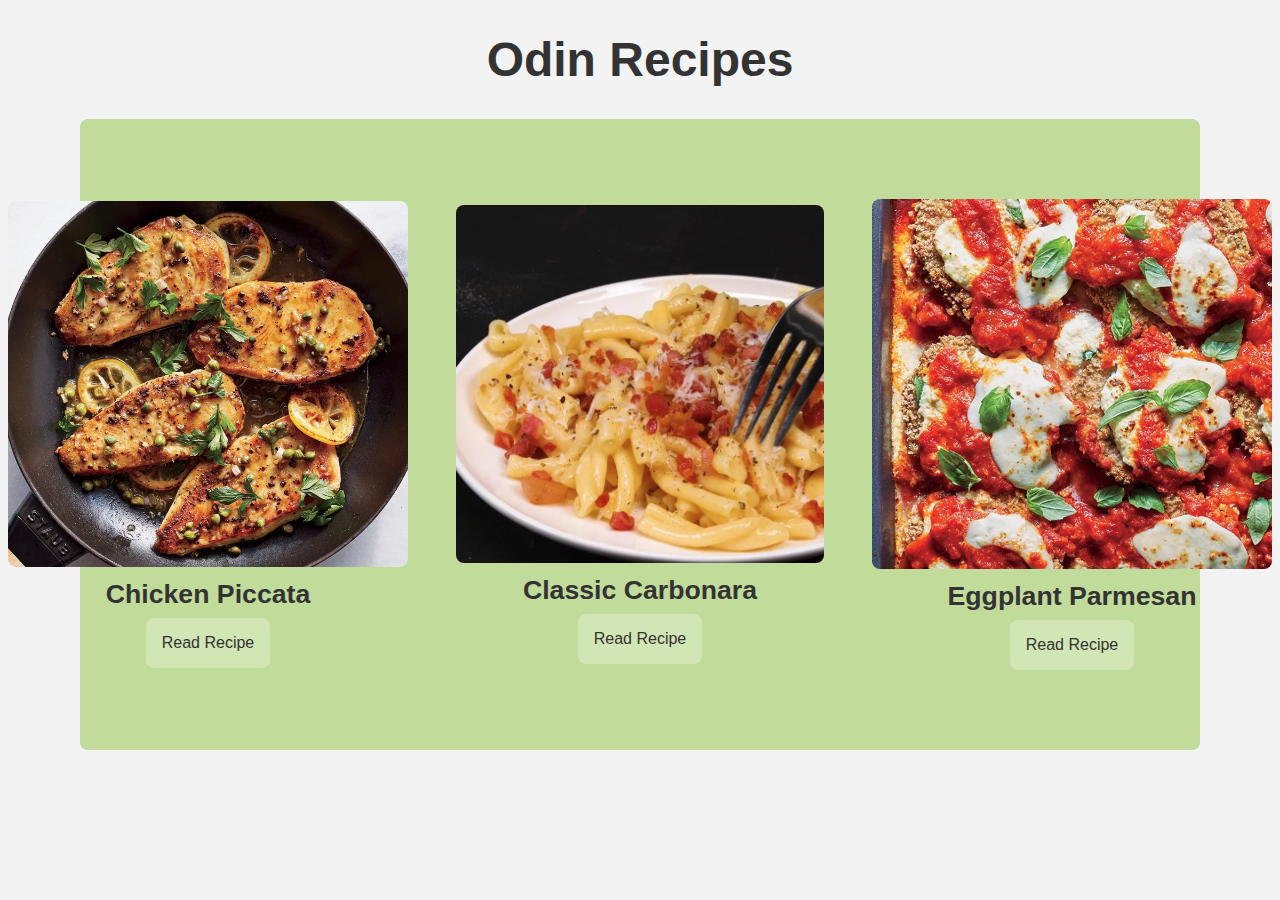
<file: index.html>
<!DOCTYPE html>
<html lang="en">
<head>
    <meta charset="UTF-8">
    <meta name="viewport" content="width=device-width, initial-scale=1.0">
    <title>Odin Recipes</title>
    <link rel="stylesheet" href="scss/main.css">
</head>
<body>
    <header class="header">
        <h1>Odin Recipes</h1>
    </header>
    <section class="main-sec">
        <div class="container">
            <div class="recipes-container">
                <div class="card">
                  <a href="pages/Chicken-Piccata.html"> <img src="images/Chicken-Piccata.webp" alt="img"></a>
                    <small><h1>Chicken Piccata</h1></small>
                    <a href="pages/Chicken-Piccata.html" class="btn">Read Recipe</a>
                </div>
                <div class="card">
                   <a href="pages/Classic-Carbonara.html"><img  class="img-" src="images/Classic-Carbonara.webp" alt="img"></a> 
                    <small><h1>Classic Carbonara</h1></small>
                    <a href="pages/Classic-Carbonara.html" class="btn">Read Recipe</a>
                </div>
                <div class="card">
                  <a href="pages/Eggplant-Parmesan.html"><img src="images/Eggplant-Parmesan.webp" alt="img"></a>  
                    <small><h1>Eggplant Parmesan</h1></small>
                    <a href="pages/Eggplant-Parmesan.html" class="btn">Read Recipe</a>
                </div>
            </div>
        </div>
    </section>
</body>
</html>
</file>
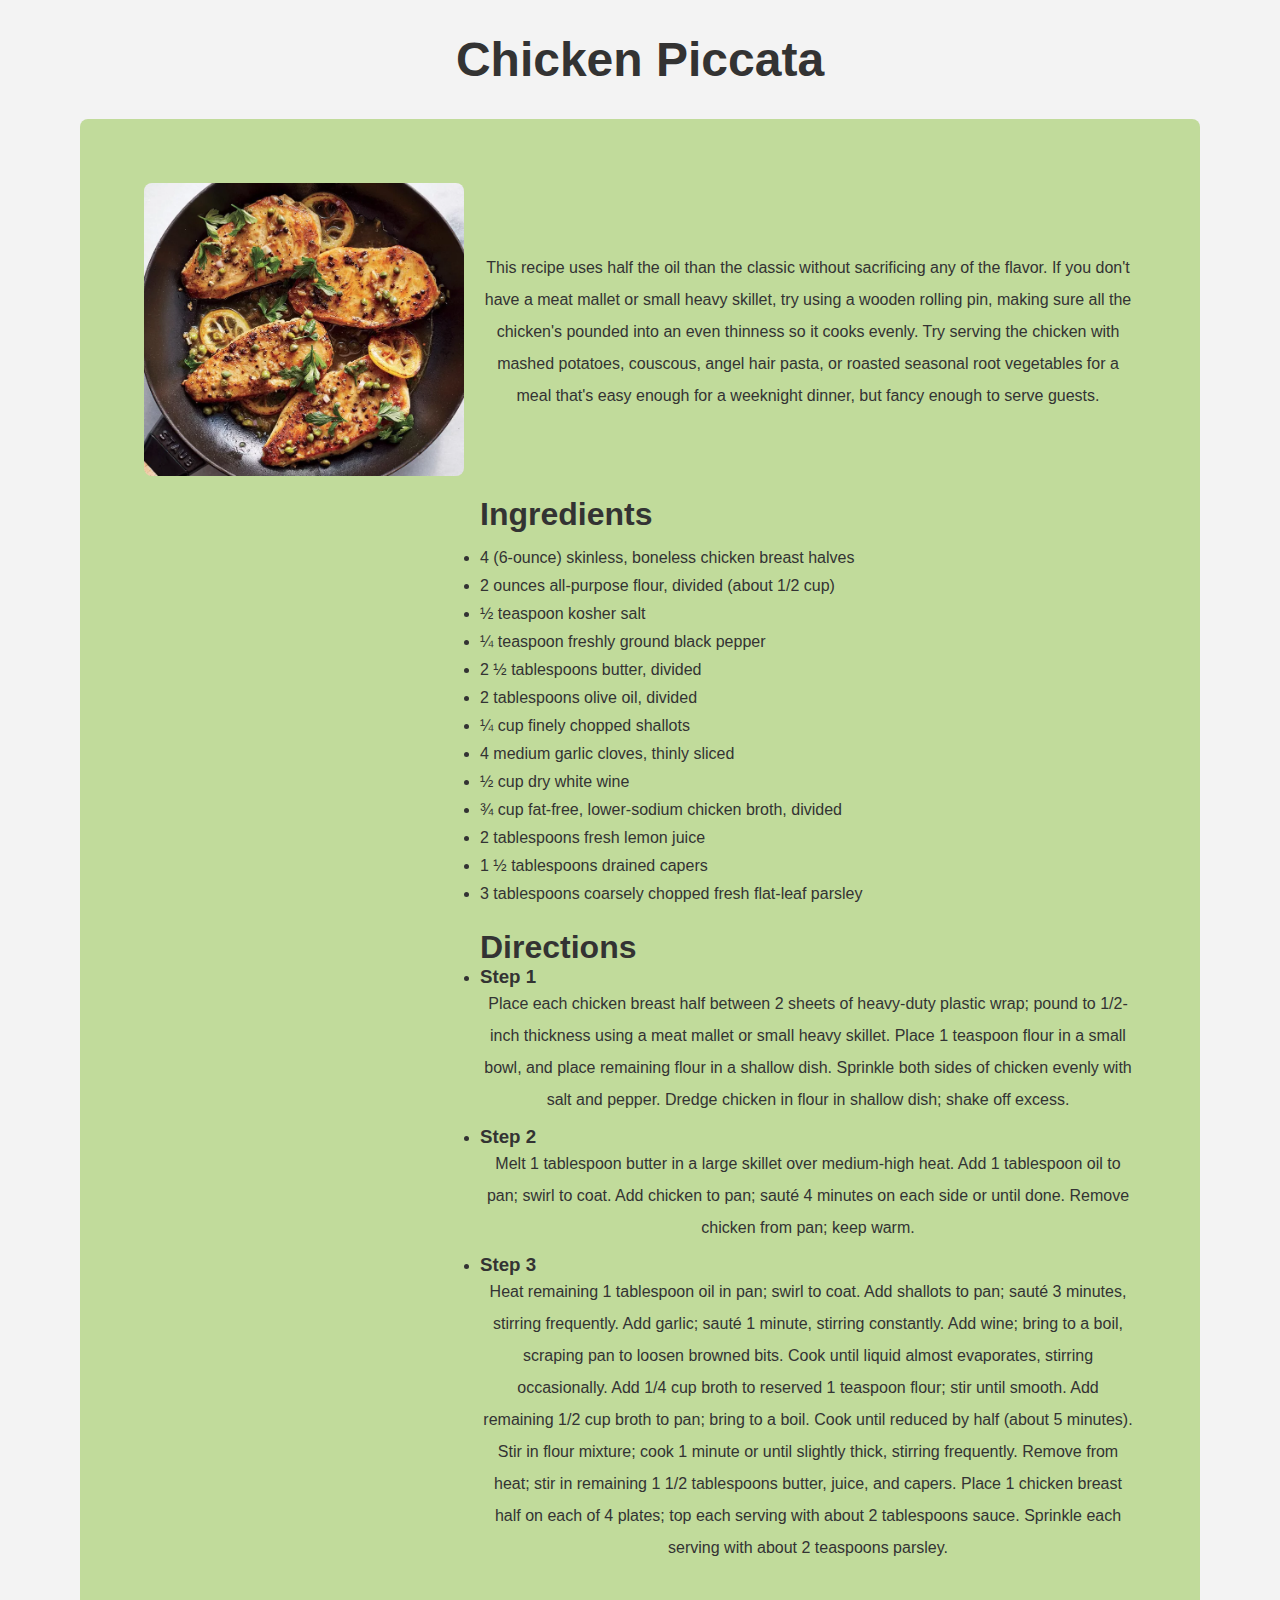
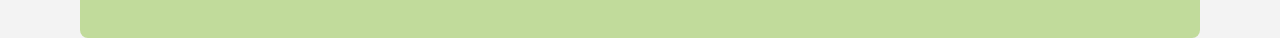
<file: pages/Chicken-Piccata.html>
<!DOCTYPE html>
<html lang="en">
<head>
    <meta charset="UTF-8">
    <meta name="viewport" content="width=device-width, initial-scale=1.0">
    <title>Chicken Piccata | Recipe</title>
    <link rel="stylesheet" href="../scss/main.css">
</head>
<body>
    <header class="header">
        <h1>Chicken Piccata</h1>
    </header>
    <section class="main-sec">
        <div class="container">
            <div class="recipe">
                <!-- <div class="up"> -->
                <p>This recipe uses half the oil than the classic without sacrificing any of the flavor. If you don't have a meat mallet or small heavy skillet, try using a wooden rolling pin, making sure all the chicken's pounded into an even thinness so it cooks evenly. Try serving the chicken with mashed potatoes, couscous, angel hair pasta, or roasted seasonal root vegetables for a meal that's easy enough for a weeknight dinner, but fancy enough to serve guests.</p>
                <div class="img-">
                <img src="../images/Chicken-Piccata.webp" alt="img">
            </div>
                <!-- </div> -->
                <div class="ingredients">
                <h1>Ingredients</h1>
                <ul class="list-ingredients">
                    <li> 4 (6-ounce) skinless, boneless chicken breast halves</li>
                    <li>2 ounces all-purpose flour, divided (about 1/2 cup)</li>
                    <li>½ teaspoon kosher salt</li>
                    <li>¼ teaspoon freshly ground black pepper</li>
                    <li>2 ½ tablespoons butter, divided</li>
                    <li>2 tablespoons olive oil, divided</li>
                    <li>¼ cup finely chopped shallots</li>
                    <li>4 medium garlic cloves, thinly sliced</li>
                    <li>½ cup dry white wine</li>
                    <li>¾ cup fat-free, lower-sodium chicken broth, divided</li>
                    <li>2 tablespoons fresh lemon juice</li>
                    <li>1 ½ tablespoons drained capers</li>
                    <li>3 tablespoons coarsely chopped fresh flat-leaf parsley</li>
                </ul>
            </div>
            <div class="Directions">
                <h1>Directions</h1>
                <ul class="Directions-list">
                    <li>

                        <h3>Step 1</h3>
                        <p>Place each chicken breast half between 2 sheets of heavy-duty plastic wrap; pound to 1/2-inch thickness using a meat mallet or small heavy skillet. Place 1 teaspoon flour in a small bowl, and place remaining flour in a shallow dish. Sprinkle both sides of chicken evenly with salt and pepper. Dredge chicken in flour in shallow dish; shake off excess.</p>

                    </li>
                    <li>

                        <h3>Step 2</h3>
                        <p>Melt 1 tablespoon butter in a large skillet over medium-high heat. Add 1 tablespoon oil to pan; swirl to coat. Add chicken to pan; sauté 4 minutes on each side or until done. Remove chicken from pan; keep warm.</p>

                    </li>
                    <li>

                        <h3>Step 3</h3>
                        <p>Heat remaining 1 tablespoon oil in pan; swirl to coat. Add shallots to pan; sauté 3 minutes, stirring frequently. Add garlic; sauté 1 minute, stirring constantly. Add wine; bring to a boil, scraping pan to loosen browned bits. Cook until liquid almost evaporates, stirring occasionally. Add 1/4 cup broth to reserved 1 teaspoon flour; stir until smooth. Add remaining 1/2 cup broth to pan; bring to a boil. Cook until reduced by half (about 5 minutes). Stir in flour mixture; cook 1 minute or until slightly thick, stirring frequently. Remove from heat; stir in remaining 1 1/2 tablespoons butter, juice, and capers. Place 1 chicken breast half on each of 4 plates; top each serving with about 2 tablespoons sauce. Sprinkle each serving with about 2 teaspoons parsley.</p>
                    </li>
                </ul>
            </div>
            </div>
        </div>
    </section>
</body>
</html>
</file>
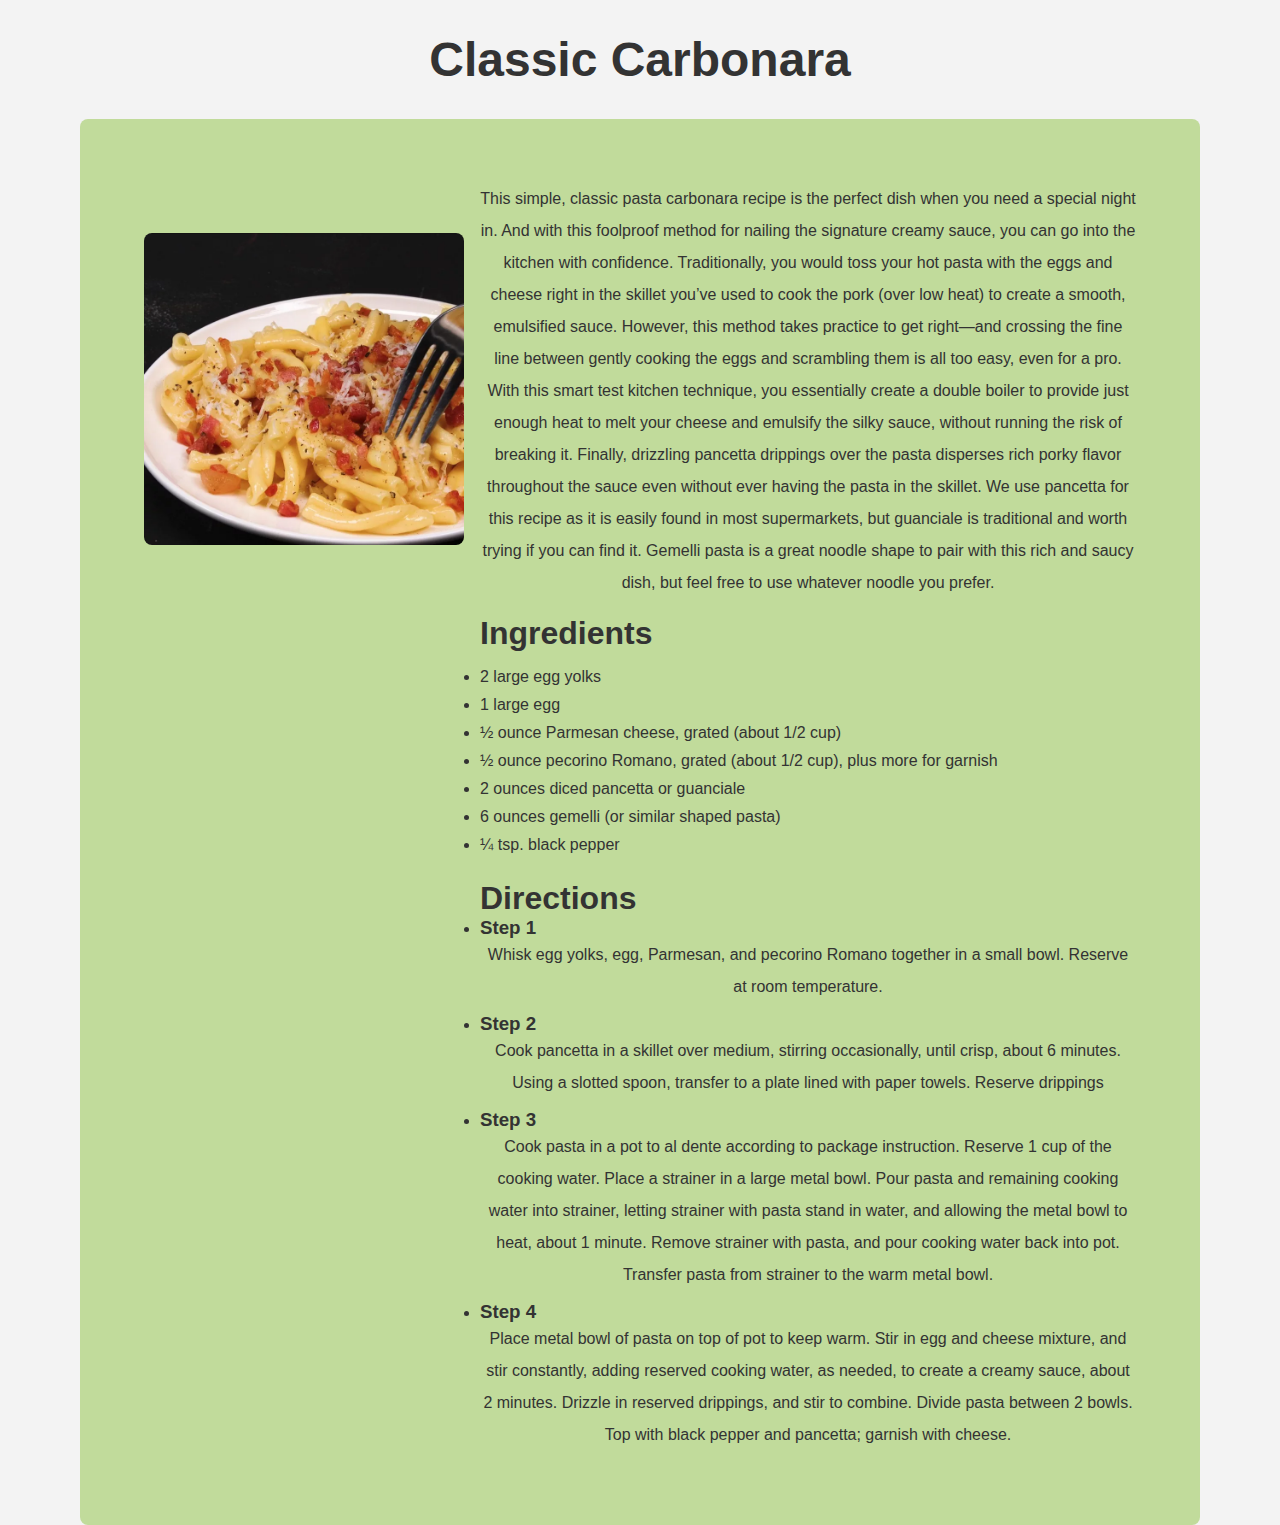
<file: pages/Classic-Carbonara.html>
<!DOCTYPE html>
<html lang="en">
<head>
    <meta charset="UTF-8">
    <meta name="viewport" content="width=device-width, initial-scale=1.0">
    <title>Classic Carbonara | Recipe</title>
    <link rel="stylesheet" href="../scss/main.css">
</head>
<body>
    <header class="header">
        <h1>Classic Carbonara</h1>
    </header>
    <section class="main-sec">
        <div class="container">
            <div class="recipe">
                <!-- <div class="up"> -->
                <p>This simple, classic pasta carbonara recipe is the perfect dish when you need a special night in. And with this foolproof method for nailing the signature creamy sauce, you can go into the kitchen with confidence. Traditionally, you would toss your hot pasta with the eggs and cheese right in the skillet you’ve used to cook the pork (over low heat) to create a smooth, emulsified sauce. However, this method takes practice to get right—and crossing the fine line between gently cooking the eggs and scrambling them is all too easy, even for a pro. With this smart test kitchen technique, you essentially create a double boiler to provide just enough heat to melt your cheese and emulsify the silky sauce, without running the risk of breaking it. Finally, drizzling pancetta drippings over the pasta disperses rich porky flavor throughout the sauce even without ever having the pasta in the skillet. We use pancetta for this recipe as it is easily found in most supermarkets, but guanciale is traditional and worth trying if you can find it. Gemelli pasta is a great noodle shape to pair with this rich and saucy dish, but feel free to use whatever noodle you prefer.</p>
                <div class="img-">
                <img src="../images/Classic-Carbonara.webp" alt="img">
            </div>
                <!-- </div> -->
                <div class="ingredients">
                <h1>Ingredients</h1>
                <ul class="list-ingredients">
                    <li>2 large egg yolks</li>
                    <li>1 large egg</li>
                    <li>½ ounce Parmesan cheese, grated (about 1/2 cup)</li>
                    <li>½ ounce pecorino Romano, grated (about 1/2 cup), plus more for garnish</li>
                    <li>2 ounces diced pancetta or guanciale</li>
                    <li>6 ounces gemelli (or similar shaped pasta)</li>
                    <li>¼ tsp. black pepper</li>
                </ul>
            </div>
            <div class="Directions">
                <h1>Directions</h1>
                <ul class="Directions-list">
                    <li>

                        <h3>Step 1</h3>
                       <p>Whisk egg yolks, egg, Parmesan, and pecorino Romano together in a small bowl. Reserve at room temperature.</p>

                    </li>
                    <li>

                        <h3>Step 2</h3>
                     <p>Cook pancetta in a skillet over medium, stirring occasionally, until crisp, about 6 minutes. Using a slotted spoon, transfer to a plate lined with paper towels. Reserve drippings</p>
                     </li>
                    <li>

                        <h3>Step 3</h3>
                       <p>Cook pasta in a pot to al dente according to package instruction. Reserve 1 cup of the cooking water. Place a strainer in a large metal bowl. Pour pasta and remaining cooking water into strainer, letting strainer with pasta stand in water, and allowing the metal bowl to heat, about 1 minute. Remove strainer with pasta, and pour cooking water back into pot. Transfer pasta from strainer to the warm metal bowl.</p>

                    </li>
                    <li>
                        <h3>Step 4</h3>
                        <p>Place metal bowl of pasta on top of pot to keep warm. Stir in egg and cheese mixture, and stir constantly, adding reserved cooking water, as needed, to create a creamy sauce, about 2 minutes. Drizzle in reserved drippings, and stir to combine. Divide pasta between 2 bowls. Top with black pepper and pancetta; garnish with cheese.</p>
                    </li>
                </ul>
            </div>
            </div>
        </div>
    </section>
</body>
</html>
</file>
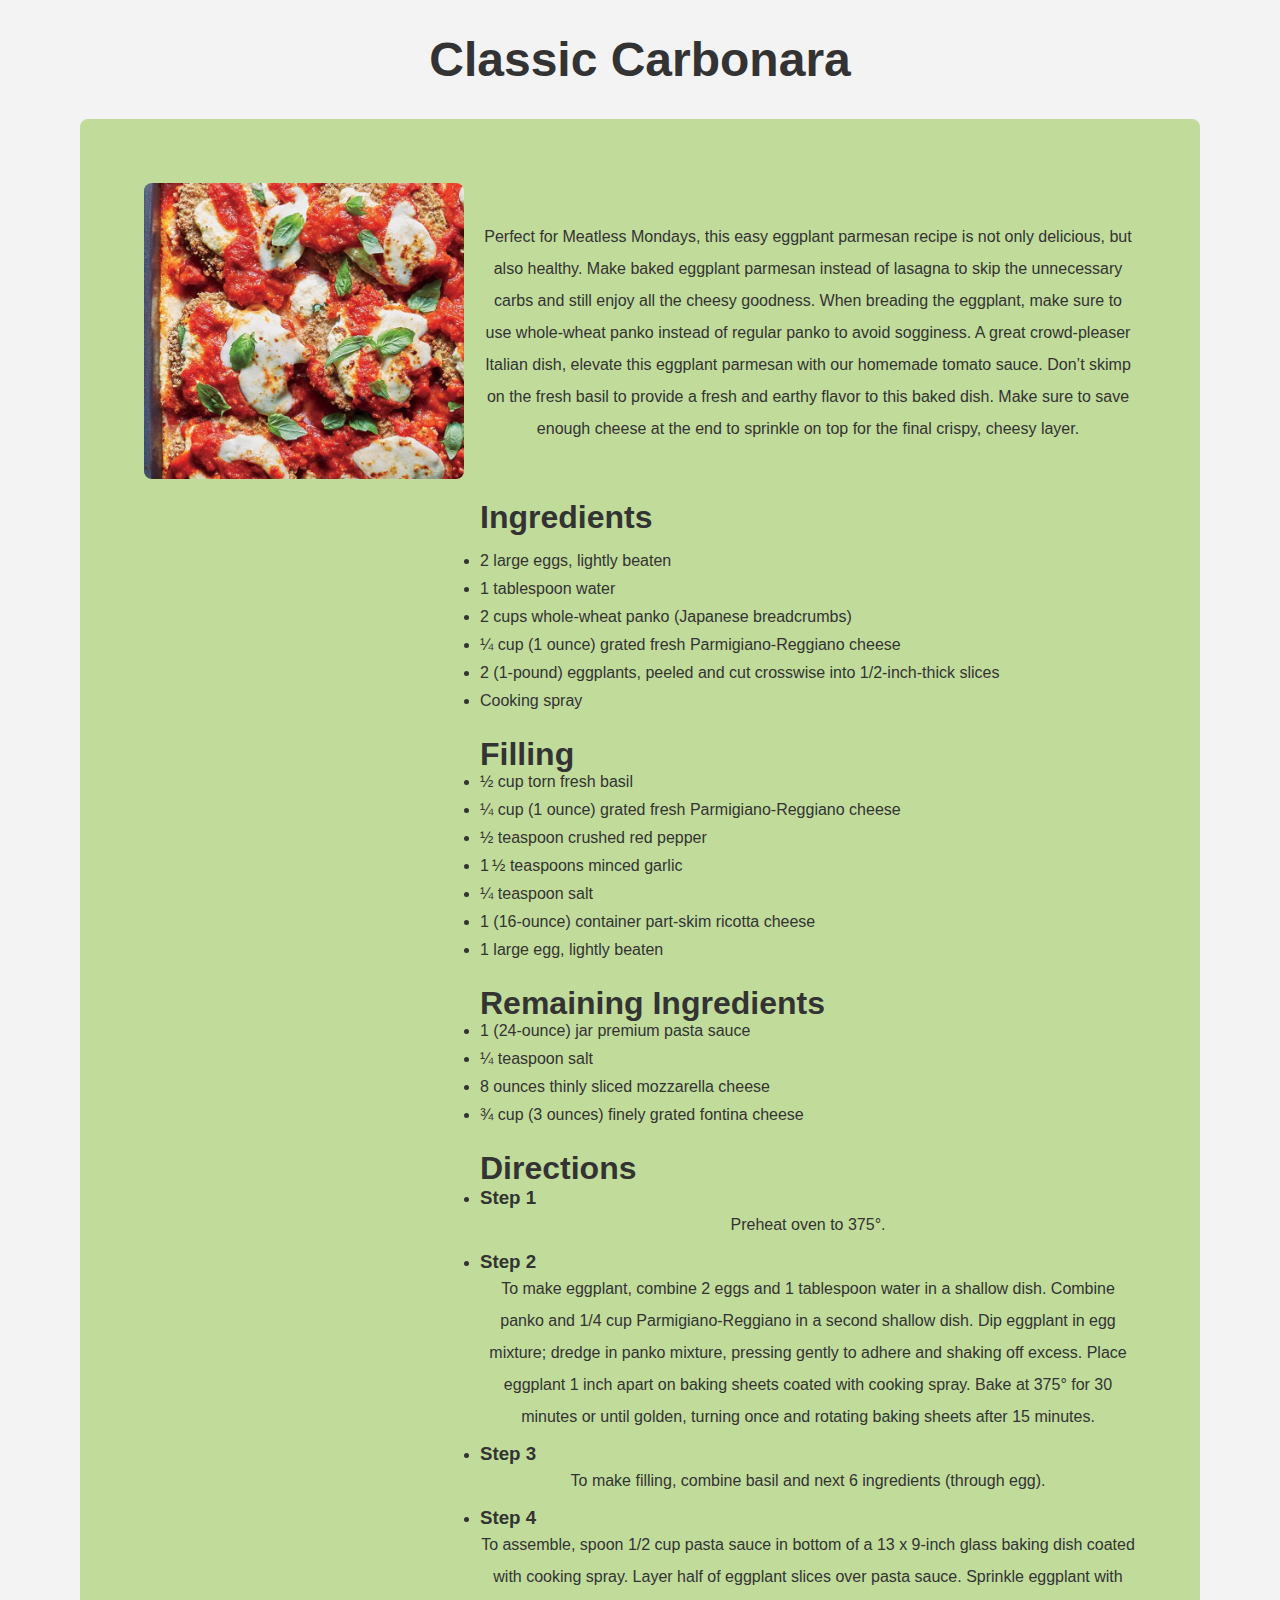
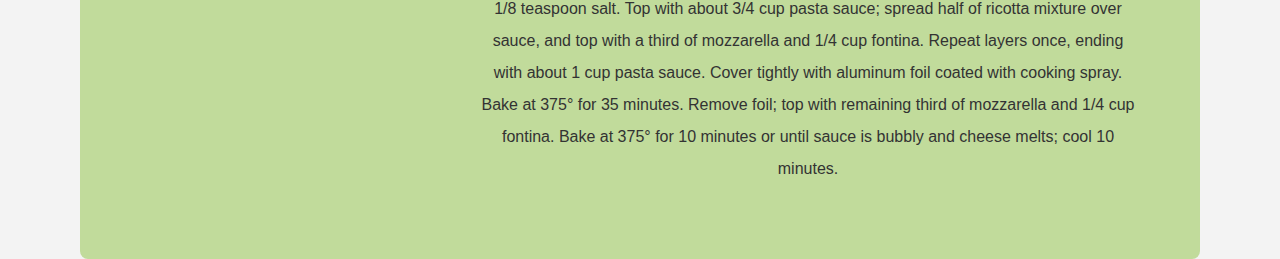
<file: pages/Eggplant-Parmesan.html>
<!DOCTYPE html>
<html lang="en">
<head>
    <meta charset="UTF-8">
    <meta name="viewport" content="width=device-width, initial-scale=1.0">
    <title>Classic Carbonara | Recipe</title>
    <link rel="stylesheet" href="../scss/main.css">
</head>
<body>
    <header class="header">
        <h1>Classic Carbonara</h1>
    </header>
    <section class="main-sec">
        <div class="container">
            <div class="recipe-eggplant">
                <!-- <div class="up"> -->
                <p>Perfect for Meatless Mondays, this easy eggplant parmesan recipe is not only delicious, but also healthy. Make baked eggplant parmesan instead of lasagna to skip the unnecessary carbs and still enjoy all the cheesy goodness. When breading the eggplant, make sure to use whole-wheat panko instead of regular panko to avoid sogginess. A great crowd-pleaser Italian dish, elevate this eggplant parmesan with our homemade tomato sauce. Don’t skimp on the fresh basil to provide a fresh and earthy flavor to this baked dish. Make sure to save enough cheese at the end to sprinkle on top for the final crispy, cheesy layer. </p>
                 <div class="img-">
                <img src="../images/Eggplant-Parmesan.webp" alt="img">
            </div>
                <!-- </div> -->
                <div class="ingredients">
                <h1>Ingredients</h1>
                <ul class="list-ingredients">
                    <li>2 large eggs, lightly beaten</li>
                    <li>1 tablespoon water</li>
                    <li>2 cups whole-wheat panko (Japanese breadcrumbs)</li>
                    <li>¼ cup (1 ounce) grated fresh Parmigiano-Reggiano cheese</li>
                    <li>2 (1-pound) eggplants, peeled and cut crosswise into 1/2-inch-thick slices</li>
                    <li>Cooking spray</li>
                </ul>
            </div>
            <div class="filling"> 
                <!-- filling -->
                <h1>Filling</h1>
                <ul class="list-ingredients">
                <li>½ cup torn fresh basil</li>
                <li> ¼ cup (1 ounce) grated fresh Parmigiano-Reggiano cheese</li>
                <li>½ teaspoon crushed red pepper</li>
                <li>1 ½ teaspoons minced garlic</li>
                <li>¼ teaspoon salt</li>
                <li>1 (16-ounce) container part-skim ricotta cheese</li>
                <li>1 large egg, lightly beaten</li>
            </ul>
            </div>
            <div class="remaining-ingr"> 
                <!-- remaining ingredients -->
                <h1>Remaining Ingredients</h1>
                <ul class="list-ingredients">
                <li>1 (24-ounce) jar premium pasta sauce</li>
                <li>¼ teaspoon salt</li>
                <li>8 ounces thinly sliced mozzarella cheese</li>
                <li>¾ cup (3 ounces) finely grated fontina cheese</li>
            </ul>
            </div>
            <div class="Directions">
                <h1>Directions</h1>
                <ul class="Directions-list">
                    <li>
                        <h3>Step 1</h3>
                        <p>Preheat oven to 375°.</p>
                    </li>
                    <li>

                        <h3>Step 2</h3>
                        <p>To make eggplant, combine 2 eggs and 1 tablespoon water in a shallow dish. Combine panko and 1/4 cup Parmigiano-Reggiano in a second shallow dish. Dip eggplant in egg mixture; dredge in panko mixture, pressing gently to adhere and shaking off excess. Place eggplant 1 inch apart on baking sheets coated with cooking spray. Bake at 375° for 30 minutes or until golden, turning once and rotating baking sheets after 15 minutes.</p>
                
                    </li>
                    <li>

                        <h3>Step 3</h3>
                        <p>To make filling, combine basil and next 6 ingredients (through egg).</p>
                    </li>
                    <li>
                        <h3>Step 4</h3>
                        <p>To assemble, spoon 1/2 cup pasta sauce in bottom of a 13 x 9-inch glass baking dish coated with cooking spray. Layer half of eggplant slices over pasta sauce. Sprinkle eggplant with 1/8 teaspoon salt. Top with about 3/4 cup pasta sauce; spread half of ricotta mixture over sauce, and top with a third of mozzarella and 1/4 cup fontina. Repeat layers once, ending with about 1 cup pasta sauce. Cover tightly with aluminum foil coated with cooking spray. Bake at 375° for 35 minutes. Remove foil; top with remaining third of mozzarella and 1/4 cup fontina. Bake at 375° for 10 minutes or until sauce is bubbly and cheese melts; cool 10 minutes.</p>
                     </li>
                </ul>
            </div>
            </div>
        </div>
    </section>
</body>
</html>
</file>
<file: scss/main.css>
* {
  margin: 0;
  padding: 0;
}

body {
  font-family: "Josefin Sans", sans-serif;
  background-color: #f3f3f3;
  color: #333;
}

.header {
  padding: 2rem;
}
.header h1 {
  font-size: 3rem;
  color: #333;
  text-align: center;
}

.recipes-container {
  grid-template-columns: repeat(3, 1fr);
  background-color: #c1db9b;
  display: grid;
  grid-gap: 1rem;
  justify-content: center;
  align-items: center;
  margin: 0 5rem;
  padding: 4rem;
  border-radius: 0.5rem;
}
.recipes-container .card {
  display: flex;
  flex-direction: column;
  align-items: center;
  justify-content: center;
  margin: 1rem;
}
.recipes-container .card img {
  width: 25rem;
  border-radius: 0.5rem;
}
.recipes-container .card img:hover {
  background: #f3f3f3;
  opacity: 0.8;
  cursor: pointer;
  width: 27rem;
}
.recipes-container .card .img- {
  width: 23rem;
}
.recipes-container .card .img-:hover {
  width: 25rem;
}
.recipes-container .card h1 {
  margin-top: 0.5rem;
}

.btn {
  margin-top: 0.5rem;
  padding: 1rem;
  background-color: #d2e6b5;
  color: #333;
  text-decoration: none;
  border-radius: 0.5rem;
}
.btn:hover {
  background-color: #a0c172;
  color: #f3f3f3;
}

.recipe {
  background-color: #c1db9b;
  display: grid;
  grid-gap: 1rem;
  justify-content: center;
  align-items: center;
  margin: 0 5rem;
  padding: 4rem;
  border-radius: 0.5rem;
  grid-template-columns: 2fr 5fr;
  grid-template-areas: "img p p" "img ingredients ingredients" "img ingredients ingredients" "img Directions Directions" "img Directions Directions";
}
.recipe p {
  grid-area: p;
  text-align: center;
}
.recipe img {
  width: 20rem;
  border-radius: 0.5rem;
  grid-area: img;
  grid-column: 1/span 4;
}
.recipe .ingredients {
  grid-area: ingredients;
}
.recipe .ingredients h1 {
  margin-bottom: 1rem;
}
.recipe .ingredients ul li {
  align-items: start;
}
.recipe .Directions {
  grid-area: Directions;
}

.recipe-eggplant {
  background-color: #c1db9b;
  display: grid;
  grid-gap: 1rem;
  justify-content: center;
  align-items: center;
  margin: 0 5rem;
  padding: 4rem;
  border-radius: 0.5rem;
  grid-template-columns: 2fr 5fr;
  grid-template-areas: "img p p" "img ingredients ingredients" "img ingredients ingredients" "img filling filling" "img remaining-ingr remaining-ingr" "img Directions Directions" "img Directions Directions";
}
.recipe-eggplant p {
  grid-area: p;
  text-align: center;
}
.recipe-eggplant img {
  width: 20rem;
  border-radius: 0.5rem;
  grid-area: img;
  grid-column: 1/span 4;
}
.recipe-eggplant .ingredients {
  grid-area: ingredients;
}
.recipe-eggplant .ingredients h1 {
  margin-bottom: 1rem;
}
.recipe-eggplant .ingredients ul li {
  align-items: start;
}
.recipe-eggplant .Directions {
  grid-area: Directions;
}
.recipe-eggplant .filling {
  grid-area: filling;
}
.recipe-eggplant .remaining-ingr {
  grid-area: remaining-ingr;
}

ul {
  gap: 2rem;
}
ul li {
  padding-bottom: 10px;
}
ul p {
  align-items: start;
}

p {
  line-height: 2;
}

@media screen and (max-width: 820px) {
  body {
    background-color: #c1db9b;
  }
  .recipes-container {
    grid-template-columns: 1fr;
    background-color: #c1db9b;
    display: grid;
    grid-gap: 1rem;
    justify-content: center;
    align-items: center;
    margin: 0 5rem;
    padding: 4rem;
    border-radius: 0.5rem;
  }
  .card img {
    max-width: 17rem;
    height: auto;
  }
  .recipe {
    background-color: #c1db9b;
    display: grid;
    grid-gap: 1rem;
    justify-content: center;
    align-items: center;
    margin: 0 5rem;
    padding: 4rem;
    border-radius: 0.5rem;
    grid-template-columns: 1fr;
    grid-template-areas: "img " "p" "ingredients" "filling" "remaining-ingr" "Directions";
  }
  .recipe-eggplant {
    background-color: #c1db9b;
    display: grid;
    grid-gap: 1rem;
    justify-content: center;
    align-items: center;
    margin: 0 5rem;
    padding: 4rem;
    border-radius: 0.5rem;
    grid-template-columns: 1fr;
    grid-template-areas: "img " "p" "ingredients" "filling" "remaining-ingr" "Directions";
  }
}
@media screen and (max-width: 417px) {
  body {
    background-color: #c1db9b;
  }
  .card img {
    max-width: 10rem;
    height: auto;
  }
  .card h1 {
    font-size: small;
  }
  .card .recipe {
    background-color: #c1db9b;
    display: grid;
    grid-gap: 1rem;
    justify-content: center;
    align-items: center;
    margin: 0 5rem;
    padding: 4rem;
    border-radius: 0.5rem;
    grid-template-columns: 1fr;
    grid-template-areas: "img " "p" "ingredients" "filling" "remaining-ingr" "Directions";
  }
  .card .recipe-eggplant {
    background-color: #c1db9b;
    display: grid;
    grid-gap: 1rem;
    justify-content: center;
    align-items: center;
    margin: 0 5rem;
    padding: 4rem;
    border-radius: 0.5rem;
    grid-template-columns: 1fr;
    grid-template-areas: "img " "p" "ingredients" "filling" "remaining-ingr" "Directions";
  }
}
@media screen and (max-width: 1200px) and (min-width: 825px) {
  .card img {
    max-width: 15rem;
    height: auto;
  }
  .card h1 {
    font-size: small;
  }
}/*# sourceMappingURL=main.css.map */
</file>
